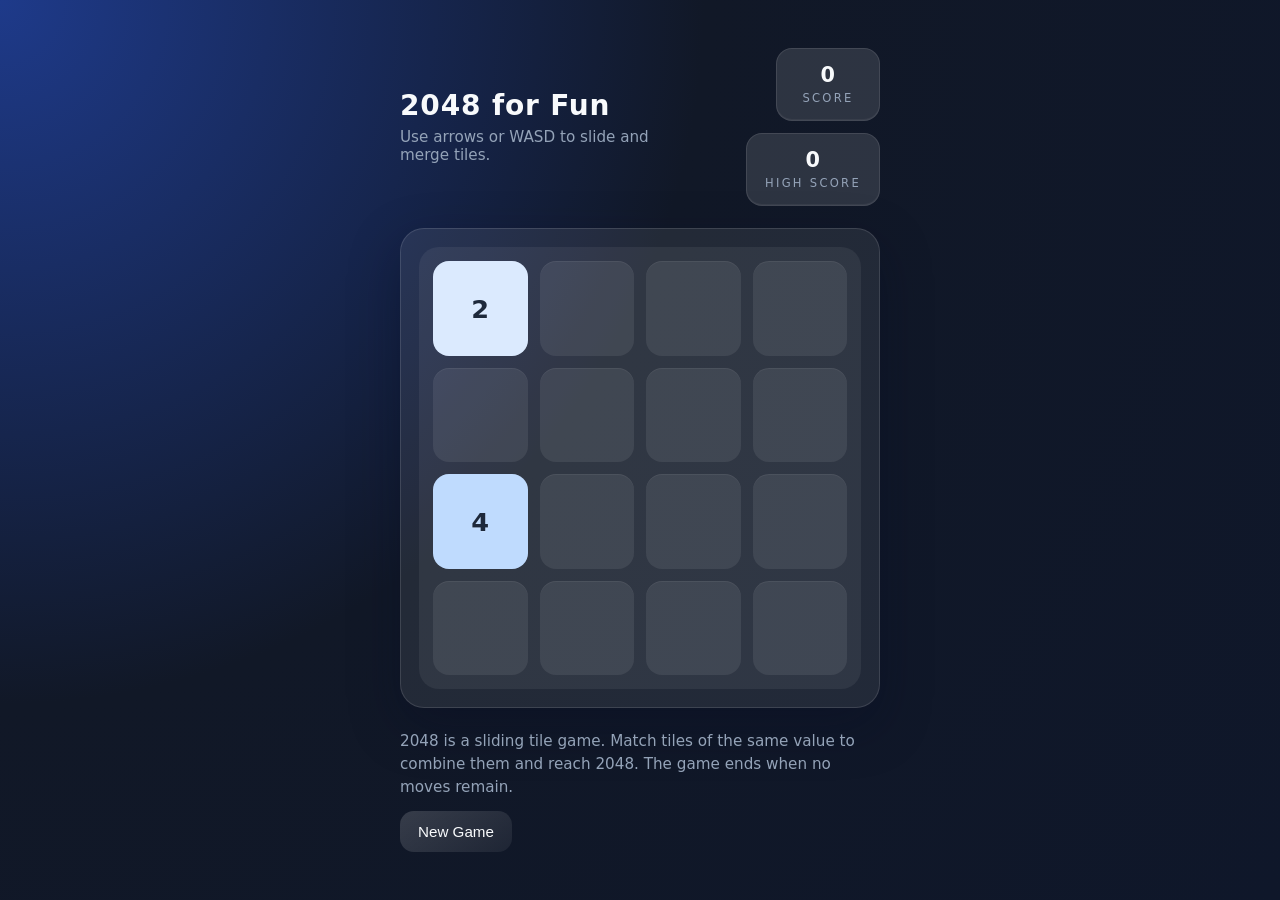
<file: 2048/index.html>
<!DOCTYPE html>
<html lang="en">
<head>
  <meta charset="UTF-8">
  <meta name="viewport" content="width=device-width, initial-scale=1.0, maximum-scale=1.0, user-scalable=no">
  <title>2048 for Fun</title>
  <style>
    :root {
      --bg: #111827;
      --panel: rgba(255,255,255,0.08);
      --text: #f8fafc;
      --muted: #94a3b8;
      --tile-2: #dbeafe;
      --tile-4: #bfdbfe;
      --tile-8: #c7d2fe;
      --tile-16: #f5d0fe;
      --tile-32: #fbcfe8;
      --tile-64: #fda4af;
      --tile-128: #a5f3fc;
      --tile-256: #6ee7b7;
      --tile-512: #34d399;
      --tile-1024: #60a5fa;
      --tile-2048: #c084fc;
      --tile-dark: rgba(15, 23, 42, 0.8);
      --shadow: 0 18px 50px rgba(7, 12, 34, 0.35);
    }

    * {
      box-sizing: border-box;
    }

    body {
      margin: 0;
      min-height: 100vh;
      font-family: Inter, system-ui, sans-serif;
      background: radial-gradient(circle at top left, #1e3a8a 0%, #111827 45%, #0f172a 100%);
      color: var(--text);
      display: flex;
      align-items: center;
      justify-content: center;
      padding: 20px;
      overflow: hidden;
    }

    .app {
      width: min(480px, 100%);
      display: grid;
      gap: 22px;
    }

    .top-bar {
      display: flex;
      justify-content: space-between;
      gap: 12px;
      align-items: center;
    }

    .title {
      font-size: 1.75rem;
      letter-spacing: 0.03em;
      line-height: 1.1;
      margin: 0;
    }

    .subtitle {
      color: var(--muted);
      margin: 6px 0 0;
      font-size: 0.95rem;
    }

    .score-panel {
      display: flex;
      gap: 12px;
      flex-wrap: wrap;
      justify-content: flex-end;
    }

    .score-box {
      background: rgba(255,255,255,0.12);
      border: 1px solid rgba(255,255,255,0.1);
      border-radius: 16px;
      padding: 14px 18px;
      min-width: 104px;
      text-align: center;
      box-shadow: inset 0 -1px 0 rgba(255,255,255,0.05);
    }

    .score-box strong {
      display: block;
      font-size: 1.3rem;
      letter-spacing: 0.02em;
    }

    .score-label {
      font-size: 0.72rem;
      text-transform: uppercase;
      letter-spacing: 0.2em;
      color: var(--muted);
      margin-top: 4px;
    }

    .board-wrapper {
      padding: 18px;
      border-radius: 24px;
      background: rgba(255,255,255,0.08);
      box-shadow: var(--shadow);
      border: 1px solid rgba(255,255,255,0.12);
    }

    .board {
      width: 100%;
      aspect-ratio: 1 / 1;
      background: rgba(255,255,255,0.06);
      border-radius: 20px;
      padding: 14px;
      display: grid;
      grid-template-columns: repeat(4, 1fr);
      gap: 12px;
      position: relative;
    }

    .cell,
    .tile {
      border-radius: 16px;
      display: grid;
      place-items: center;
      min-height: 0;
    }

    .cell {
      background: rgba(255,255,255,0.08);
      box-shadow: inset 0 1px 0 rgba(255,255,255,0.06);
    }

    .tile {
      position: absolute;
      top: 14px;
      left: 14px;
      transition: transform 150ms ease, background-color 150ms ease, color 150ms ease;
      display: grid;
      place-items: center;
      font-weight: 700;
      color: #102a43;
      text-shadow: 0 1px 2px rgba(255,255,255,0.2);
      user-select: none;
    }

    .tile span {
      font-size: clamp(1.25rem, 2vw, 2rem);
    }

    .tile[data-value="2"] { background: var(--tile-2); color: #1e293b; }
    .tile[data-value="4"] { background: var(--tile-4); color: #1e293b; }
    .tile[data-value="8"] { background: var(--tile-8); color: #0f172a; }
    .tile[data-value="16"] { background: var(--tile-16); color: #0f172a; }
    .tile[data-value="32"] { background: var(--tile-32); color: #0f172a; }
    .tile[data-value="64"] { background: var(--tile-64); color: #0f172a; }
    .tile[data-value="128"] { background: var(--tile-128); color: #0f172a; }
    .tile[data-value="256"] { background: var(--tile-256); color: #0f172a; }
    .tile[data-value="512"] { background: var(--tile-512); color: #0f172a; }
    .tile[data-value="1024"] { background: var(--tile-1024); color: #0f172a; }
    .tile[data-value="2048"] { background: var(--tile-2048); color: #0f172a; }
    .tile[data-value="4096"] { background: #f97316; color: #111827; }
    .tile[data-value="8192"] { background: #faf089; color: #111827; }

    .info {
      display: flex;
      align-items: center;
      justify-content: space-between;
      gap: 12px;
      flex-wrap: wrap;
    }

    .info p {
      margin: 0;
      color: var(--muted);
      font-size: 0.95rem;
      line-height: 1.5;
    }

    .controls {
      display: flex;
      gap: 12px;
      flex-wrap: wrap;
      justify-content: flex-end;
    }

    button {
      border: none;
      border-radius: 14px;
      background: linear-gradient(145deg, rgba(255,255,255,0.16), rgba(255,255,255,0.06));
      color: #f8fafc;
      padding: 12px 18px;
      cursor: pointer;
      font-size: 0.95rem;
      transition: transform 120ms ease, background-color 120ms ease;
    }

    button:hover {
      transform: translateY(-1px);
      background: rgba(255,255,255,0.18);
    }

    button:active {
      transform: translateY(0);
    }

    .overlay {
      position: absolute;
      inset: 0;
      display: none;
      align-items: center;
      justify-content: center;
      background: rgba(15, 23, 42, 0.75);
      border-radius: 20px;
      color: #fff;
      text-align: center;
      padding: 24px;
      z-index: 2;
    }

    .overlay.show {
      display: grid;
    }

    .overlay h2 {
      margin: 0 0 12px;
      font-size: 1.8rem;
    }

    .overlay button {
      margin-top: 16px;
      width: fit-content;
    }

    @media (max-width: 500px) {
      .app {
        gap: 18px;
      }

      .title {
        font-size: 1.5rem;
      }
    }
  </style>
</head>
<body>
  <div class="app">
    <div class="top-bar">
      <div>
        <h1 class="title">2048 for Fun</h1>
        <p class="subtitle">Use arrows or WASD to slide and merge tiles.</p>
      </div>
      <div class="score-panel">
        <div class="score-box">
          <strong id="score">0</strong>
          <span class="score-label">Score</span>
        </div>
        <div class="score-box">
          <strong id="best">0</strong>
          <span class="score-label">High Score</span>
        </div>
      </div>
    </div>

    <div class="board-wrapper">
      <div class="board" id="board">
        <div class="overlay" id="overlay">
          <h2 id="overlayTitle">Game Over</h2>
          <p id="overlayMessage">Try again to beat your high score.</p>
          <button id="restartButton">Restart</button>
        </div>
      </div>
    </div>

    <div class="info">
      <p>2048 is a sliding tile game. Match tiles of the same value to combine them and reach 2048. The game ends when no moves remain.</p>
      <div class="controls">
        <button id="newGameButton">New Game</button>
      </div>
    </div>
  </div>

  <script>
    const boardElement = document.getElementById('board');
    const scoreElement = document.getElementById('score');
    const bestElement = document.getElementById('best');
    const overlay = document.getElementById('overlay');
    const overlayTitle = document.getElementById('overlayTitle');
    const overlayMessage = document.getElementById('overlayMessage');
    const restartButton = document.getElementById('restartButton');
    const newGameButton = document.getElementById('newGameButton');

    const size = 4;
    let grid = [];
    let score = 0;
    let bestScore = Number(localStorage.getItem('bestScore')) || 0;
    let won = false;
    let gameOver = false;

    bestElement.textContent = bestScore;

    function createGrid() {
      boardElement.innerHTML = '';
      const cells = [];

      for (let i = 0; i < size * size; i++) {
        const cell = document.createElement('div');
        cell.className = 'cell';
        boardElement.appendChild(cell);
        cells.push(cell);
      }

      for (let row = 0; row < size; row++) {
        grid[row] = [];
        for (let col = 0; col < size; col++) {
          grid[row][col] = 0;
        }
      }
    }

    function randomEmptyTile() {
      const empties = [];
      for (let row = 0; row < size; row++) {
        for (let col = 0; col < size; col++) {
          if (grid[row][col] === 0) empties.push({ row, col });
        }
      }
      return empties[Math.floor(Math.random() * empties.length)];
    }

    function addRandomTile() {
      const empty = randomEmptyTile();
      if (!empty) return;
      grid[empty.row][empty.col] = Math.random() < 0.9 ? 2 : 4;
    }

    function updateScore(value) {
      score += value;
      scoreElement.textContent = score;
      if (score > bestScore) {
        bestScore = score;
        bestElement.textContent = bestScore;
        localStorage.setItem('bestScore', bestScore);
      }
    }

    function positionStyle(row, col) {
      const gap = 12;
      const tileSize = (boardElement.clientWidth - gap * 3) / 4;
      return {
        transform: `translate(${col * (tileSize + gap)}px, ${row * (tileSize + gap)}px)`,
        width: `${tileSize}px`,
        height: `${tileSize}px`
      };
    }

    function render() {
      const gap = 12;
      const boardPadding = 14;
      const boardContent = boardElement.clientWidth - boardPadding * 2;
      const tileSize = (boardContent - gap * 3) / 4;

      boardElement.querySelectorAll('.cell').forEach((cell) => {
        cell.style.width = `${tileSize}px`;
        cell.style.height = `${tileSize}px`;
      });

      const tileMap = new Map();
      boardElement.querySelectorAll('.tile').forEach(tile => {
        const pos = `${tile.dataset.row},${tile.dataset.col}`;
        tileMap.set(pos, tile);
      });

      for (let row = 0; row < size; row++) {
        for (let col = 0; col < size; col++) {
          const value = grid[row][col];
          const pos = `${row},${col}`;

          if (value === 0) {
            const tile = tileMap.get(pos);
            if (tile) tile.remove();
            tileMap.delete(pos);
            continue;
          }

          let tile = tileMap.get(pos);
          if (!tile) {
            tile = document.createElement('div');
            tile.className = 'tile';
            boardElement.appendChild(tile);
          }

          tile.dataset.row = row;
          tile.dataset.col = col;
          tile.dataset.value = value;
          tile.style.width = `${tileSize}px`;
          tile.style.height = `${tileSize}px`;
          tile.innerHTML = `<span>${value}</span>`;
          
          const x = col * (tileSize + gap);
          const y = row * (tileSize + gap);
          tile.style.transform = `translate(${x}px, ${y}px)`;

          if (tile.dataset.prevValue && tile.dataset.prevValue !== value) {
            tile.classList.add('merged');
            setTimeout(() => tile.classList.remove('merged'), 150);
          }
          tile.dataset.prevValue = value;
        }
      }
    }

    function mergeRow(row) {
      const filtered = row.filter(value => value !== 0);
      const merged = [];
      let gained = 0;

      for (let i = 0; i < filtered.length; i++) {
        if (filtered[i] === filtered[i + 1]) {
          const sum = filtered[i] * 2;
          merged.push(sum);
          gained += sum;
          i++;
        } else {
          merged.push(filtered[i]);
        }
      }

      while (merged.length < size) merged.push(0);
      return { row: merged, gained };
    }

    function move(direction) {
      if (gameOver) return;

      let moved = false;
      let totalGain = 0;
      const oldGrid = JSON.stringify(grid);

      const transform = {
        ArrowLeft: () => {
          for (let row = 0; row < size; row++) {
            const { row: newRow, gained } = mergeRow(grid[row]);
            if (newRow.some((value, index) => value !== grid[row][index])) moved = true;
            totalGain += gained;
            grid[row] = newRow;
          }
        },
        ArrowRight: () => {
          for (let row = 0; row < size; row++) {
            const reversed = [...grid[row]].reverse();
            const { row: mergedRow, gained } = mergeRow(reversed);
            const newRow = mergedRow.reverse();
            if (newRow.some((value, index) => value !== grid[row][index])) moved = true;
            totalGain += gained;
            grid[row] = newRow;
          }
        },
        ArrowUp: () => {
          for (let col = 0; col < size; col++) {
            const colValues = Array.from({ length: size }, (_, row) => grid[row][col]);
            const { row: mergedCol, gained } = mergeRow(colValues);
            mergedCol.forEach((value, row) => {
              if (grid[row][col] !== value) moved = true;
              grid[row][col] = value;
            });
            totalGain += gained;
          }
        },
        ArrowDown: () => {
          for (let col = 0; col < size; col++) {
            const colValues = Array.from({ length: size }, (_, row) => grid[row][col]).reverse();
            const { row: mergedCol, gained } = mergeRow(colValues);
            mergedCol.reverse().forEach((value, row) => {
              if (grid[row][col] !== value) moved = true;
              grid[row][col] = value;
            });
            totalGain += gained;
          }
        }
      };

      if (!transform[direction]) return;
      transform[direction]();
      if (!moved) return;

      updateScore(totalGain);
      addRandomTile();
      render();
      checkGameState();

      if (JSON.stringify(grid) !== oldGrid) {
        boardElement.classList.add('moved');
        setTimeout(() => boardElement.classList.remove('moved'), 120);
      }
    }

    function canMove() {
      for (let row = 0; row < size; row++) {
        for (let col = 0; col < size; col++) {
          if (grid[row][col] === 0) return true;
          if (col < size - 1 && grid[row][col] === grid[row][col + 1]) return true;
          if (row < size - 1 && grid[row][col] === grid[row + 1][col]) return true;
        }
      }
      return false;
    }

    function checkGameState() {
      if (!won && grid.some(row => row.includes(2048))) {
        won = true;
        overlayTitle.textContent = 'You Win!';
        overlayMessage.textContent = 'Awesome work — you reached 2048. Keep going or restart to play again.';
        overlay.classList.add('show');
        return;
      }

      if (!canMove()) {
        gameOver = true;
        overlayTitle.textContent = 'Game Over';
        overlayMessage.textContent = 'No moves left. Restart to try again.';
        overlay.classList.add('show');
      }
    }

    function newGame() {
      score = 0;
      won = false;
      gameOver = false;
      scoreElement.textContent = score;
      overlay.classList.remove('show');
      createGrid();
      addRandomTile();
      addRandomTile();
      render();
    }

    document.addEventListener('keydown', (event) => {
      const mapping = {
        w: 'ArrowUp',
        a: 'ArrowLeft',
        s: 'ArrowDown',
        d: 'ArrowRight'
      };
      const key = event.key;
      if (['ArrowUp','ArrowDown','ArrowLeft','ArrowRight'].includes(key) || mapping[key]) {
        event.preventDefault();
        move(mapping[key] || key);
      }
    });

    restartButton.addEventListener('click', newGame);
    newGameButton.addEventListener('click', newGame);

    window.addEventListener('resize', render);

    newGame();
  </script>
</body>
</html>
</file>
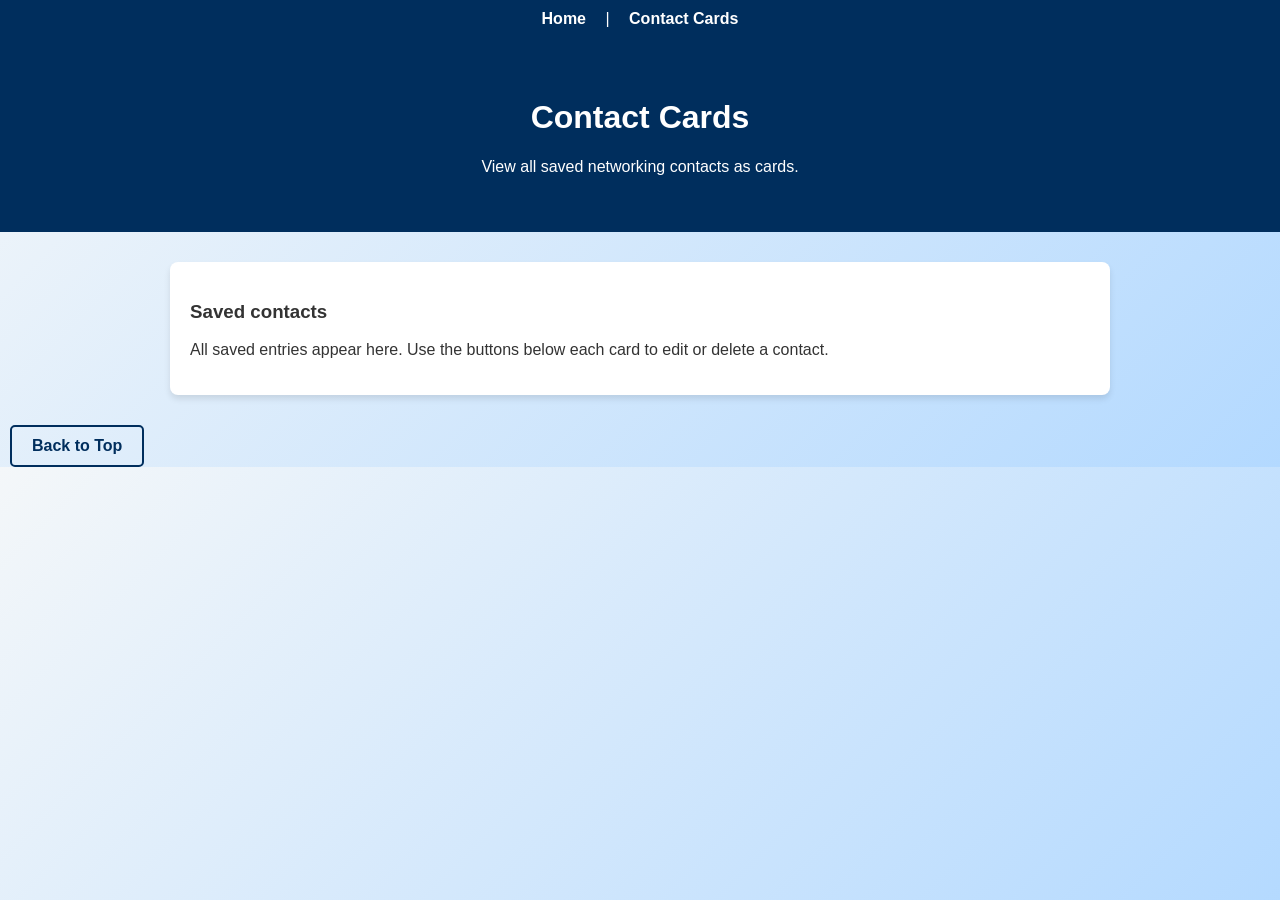
<file: contact-cards.html>
<!DOCTYPE html>
<html lang="en">
<head>
    <meta charset="UTF-8">
    <meta name="viewport" content="width=device-width, initial-scale=1.0">
    <title>Contact Cards - Networking Tracker</title>
    <link rel="stylesheet" href="styles.css">
</head>
<body>

    <div id="top"></div>

    <nav>
        <a href="index.html">Home</a> | <a href="contact-cards.html">Contact Cards</a>
    </nav>

    <header>
        <h1>Contact Cards</h1>
        <p>View all saved networking contacts as cards.</p>
    </header>

    <div class="content-block">
        <div class="saved-contacts-block">
            <div class="saved-contacts-header">
                <h3>Saved contacts</h3>
                <p>All saved entries appear here. Use the buttons below each card to edit or delete a contact.</p>
            </div>
            <div id="saved-cards" class="saved-cards"></div>
        </div>
    </div>

    <a href="#top" class="top-link back-to-top">Back to Top</a>

    <script src="app.js"></script>
</body>
</html>
</file>
<file: styles.css>
/* Custom Background and Font Family */
body {
    background: linear-gradient(135deg, #f4f7f9 0%, #b3d9ff 100%);
    font-family: 'Segoe UI', Tahoma, Geneva, Verdana, sans-serif;
    color: #333333;
    margin: 0;
    padding: 0;
}

nav {
    text-align: center;
    padding: 10px;
    background-color: #002e5d;
    color: white;
}

nav a {
    color: white;
    text-decoration: none;
    margin: 0 15px;
    font-weight: bold;
}

nav a:hover {
    text-decoration: underline;
}

header {
    background-color: #002e5d; /* BYU Navy-inspired */
    color: #ffffff; /* Font Color Style */
    padding: 40px 20px;
    text-align: center;
}

/* Three Divs for Positioning/Styling */
.content-block {
    background-color: #ffffff;
    max-width: 900px;
    margin: 30px auto;
    padding: 20px;
    border-radius: 8px;
    box-shadow: 0 4px 6px rgba(0,0,0,0.1);
}

/* Table Styling */
table {
    width: 100%;
    border-collapse: collapse;
    margin-top: 20px;
}

th, td {
    padding: 8px;
    text-align: left;
    border-bottom: 1px solid #ddd;
    white-space: nowrap;
}

th {
    background-color: #eef2f6;
    color: #002e5d;
}

.table-wrapper {
    overflow-x: auto;
    margin-top: 20px;
}

/* Media Layout */
.media-container {
    display: flex;
    flex-wrap: wrap;
    gap: 20px;
    justify-content: center;
    align-items: flex-start;
}

.video-wrapper iframe {
    border: none;
    border-radius: 8px;
    width: 100%;
    height: 400px;
}

.saved-card {
    background: #f9fbff;
    border: 1px solid #e1e6ec;
    border-radius: 10px;
    padding: 18px;
    margin-bottom: 16px;
    box-shadow: 0 2px 8px rgba(0, 0, 0, 0.04);
}

.card-title {
    display: flex;
    justify-content: space-between;
    align-items: center;
    margin-bottom: 12px;
    gap: 10px;
}

.card-row {
    display: flex;
    justify-content: space-between;
    gap: 10px;
    padding: 6px 0;
    border-top: 1px solid #eef2f6;
}

.card-row span:first-child {
    font-weight: 600;
    color: #22314f;
}

.card-actions {
    display: flex;
    gap: 10px;
    margin-top: 16px;
    flex-wrap: wrap;
}

.small-btn {
    padding: 8px 12px;
    border: none;
    border-radius: 5px;
    cursor: pointer;
    font-size: 0.95rem;
    font-weight: 600;
}

.edit-btn {
    background-color: #ffffff;
    color: #002e5d;
    border: 1px solid #002e5d;
}

.delete-btn {
    background-color: #f7524b;
    color: white;
}

.actions-cell {
    display: flex;
    gap: 10px;
}

.media-container img {
    border-radius: 8px;
    max-width: 100%;
    height: auto;
}

.video-wrapper {
    flex: 1;
    min-width: 300px;
}

.tableau-wrapper {
    flex: 1;
    min-width: 300px;
}

.tableau-wrapper iframe,
.tableau-wrapper object {
    border: none;
    border-radius: 8px;
    width: 100%;
    height: 400px;
}

.chart-wrapper {
    flex: 1;
    min-width: 300px;
}

.chart-wrapper canvas {
    border: none;
    border-radius: 8px;
    width: 100% !important;
    height: auto !important;
    max-height: 400px;
}
.image-wrapper {
    flex: 1;
    min-width: 300px;
}

.image-wrapper img {
    border: none;
    border-radius: 8px;
    width: 100%;
    height: auto;
    max-height: 400px;
    object-fit: cover;
}

/* Top Link Styling */
.top-link {
    color: #002e5d;
    text-decoration: none;
    font-weight: bold;
    border: 2px solid #002e5d;
    padding: 10px 20px;
    border-radius: 5px;
    display: inline-block;
    margin: 0 10px;
}

.top-link:hover {
    background-color: #002e5d;
    color: white;
}

/* Top Links Container */
.top-links-container {
    text-align: center;
    margin: 30px auto 20px auto;
}

/* Form Styling */
.contact-form {
    margin-bottom: 30px;
}

.form-row {
    display: flex;
    align-items: center;
    margin-bottom: 15px;
    gap: 10px;
}

.form-row label {
    min-width: 120px;
    font-weight: bold;
}

.form-row input,
.form-row select,
.form-row textarea {
    flex: 1;
    padding: 8px;
    border: 1px solid #ccc;
    border-radius: 4px;
}

.form-row textarea {
    resize: vertical;
    min-height: 60px;
}

.form-row.full-width {
    flex-direction: column;
    align-items: flex-start;
}

.form-row.full-width label {
    margin-bottom: 5px;
}

.form-actions {
    display: flex;
    gap: 10px;
    margin-top: 20px;
}

.primary-btn,
.secondary-btn {
    padding: 10px 20px;
    border: none;
    border-radius: 4px;
    cursor: pointer;
    font-weight: bold;
}

.primary-btn {
    background-color: #002e5d;
    color: white;
}

.primary-btn:hover {
    background-color: #004080;
}

.secondary-btn {
    background-color: #ccc;
    color: #333;
}

.secondary-btn:hover {
    background-color: #aaa;
}
</file>
